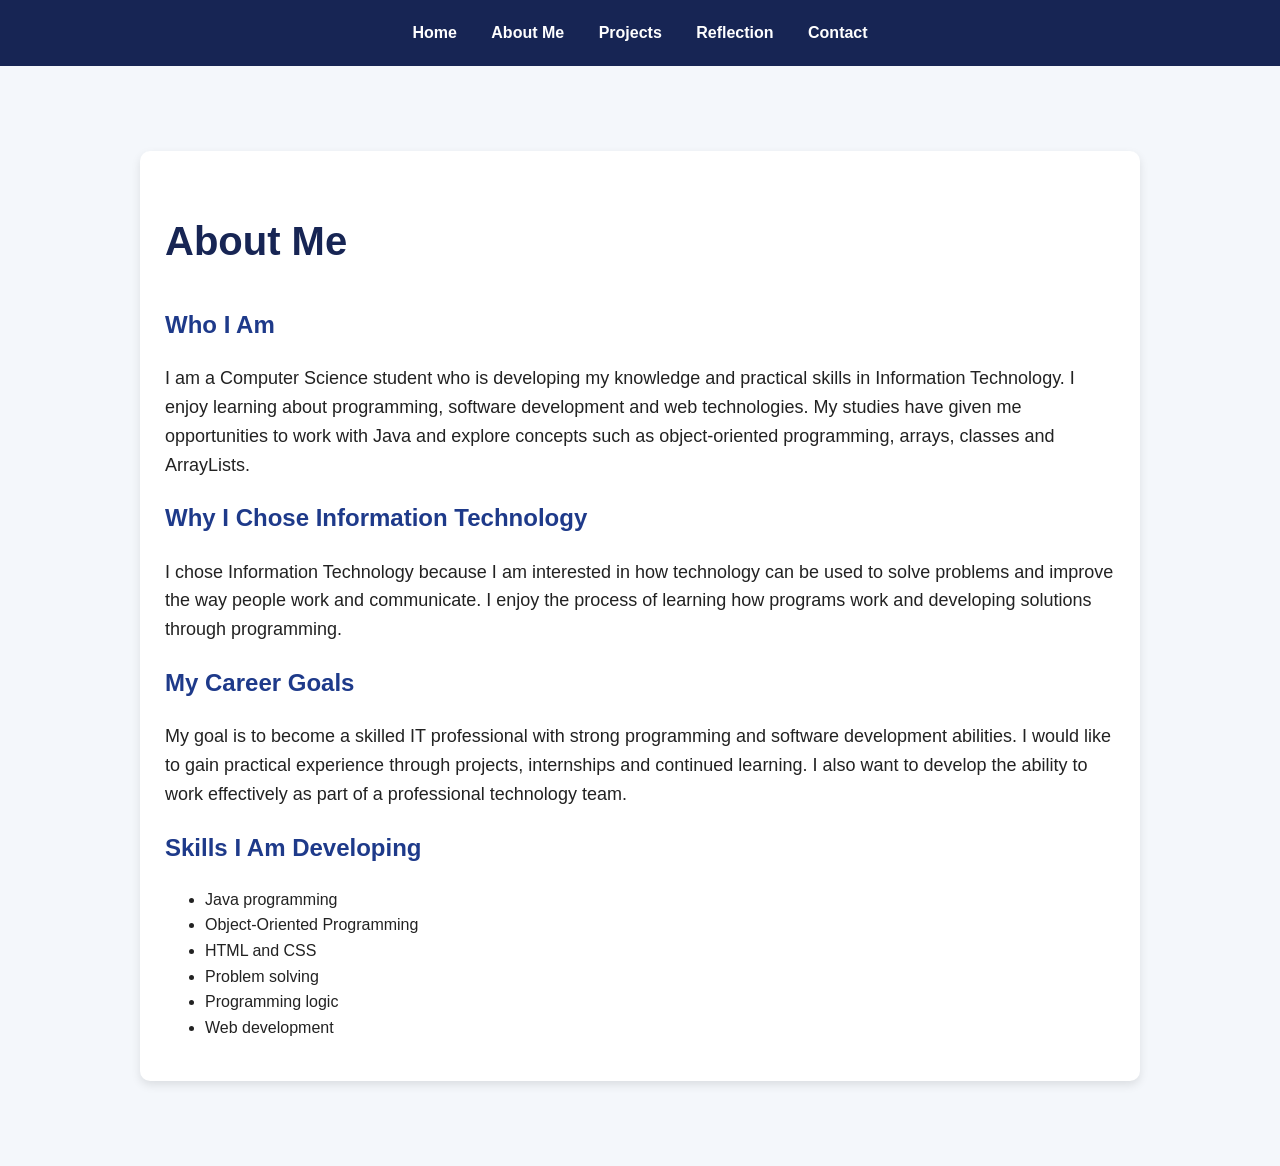
<file: about.html>
<!DOCTYPE html>
<html lang="en">

<head>
    <meta charset="UTF-8">
    <meta name="viewport" content="width=device-width, initial-scale=1.0">

    <title>About Me | Esther Misenga Wishiya</title>

    <link rel="stylesheet" href="style.css">
</head>

<body>
<nav>
    <a href="index.html">Home</a>
    <a href="about.html">About Me</a>
    <a href="projects.html">Projects</a>
    <a href="reflection.html">Reflection</a>
    <a href="contact.html">Contact</a>
</nav>
    <main>

    <section>

        <h1>About Me</h1>

        <h2>Who I Am</h2>

        <p>
            I am a Computer Science student who is developing my
            knowledge and practical skills in Information Technology.
            I enjoy learning about programming, software development
            and web technologies. My studies have given me opportunities
            to work with Java and explore concepts such as
            object-oriented programming, arrays, classes and
            ArrayLists.
        </p>

        <h2>Why I Chose Information Technology</h2>

        <p>
            I chose Information Technology because I am interested in
            how technology can be used to solve problems and improve
            the way people work and communicate. I enjoy the process
            of learning how programs work and developing solutions
            through programming.
        </p>

        <h2>My Career Goals</h2>

        <p>
            My goal is to become a skilled IT professional with strong
            programming and software development abilities. I would
            like to gain practical experience through projects,
            internships and continued learning. I also want to develop
            the ability to work effectively as part of a professional
            technology team.
        </p>

        <h2>Skills I Am Developing</h2>

        <ul>
            <li>Java programming</li>
            <li>Object-Oriented Programming</li>
            <li>HTML and CSS</li>
            <li>Problem solving</li>
            <li>Programming logic</li>
            <li>Web development</li>
        </ul>

    </section>

</main>

</body>
</file>
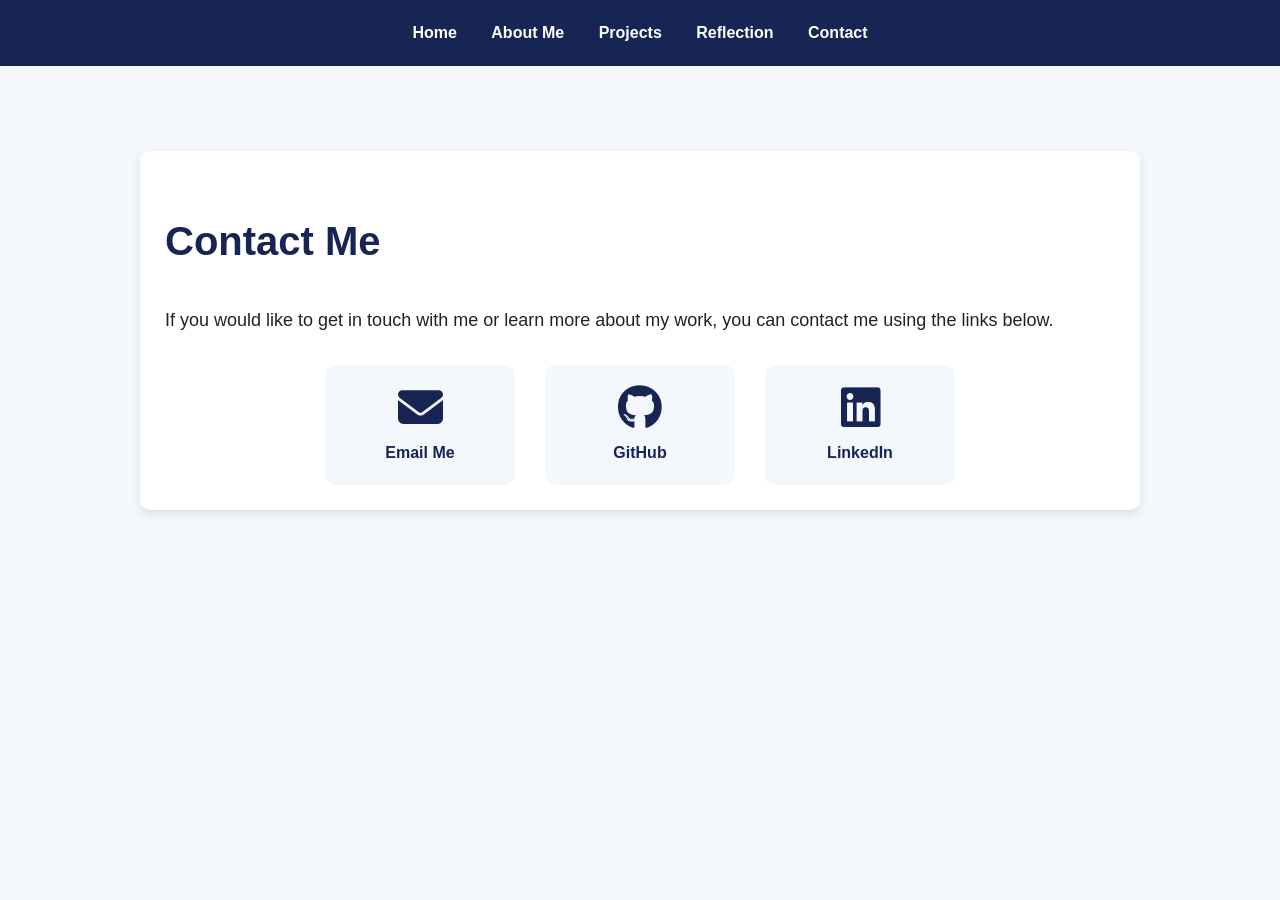
<file: contact.html>
<!DOCTYPE html>
<html lang="en">

<head>
    <meta charset="UTF-8">
    <meta name="viewport" content="width=device-width, initial-scale=1.0">

    <title>Contact | Esther Misenga Wishiya</title>

    <link rel="stylesheet" href="style.css">

    <!-- Font Awesome Icons -->
    <link rel="stylesheet"
          href="https://cdnjs.cloudflare.com/ajax/libs/font-awesome/6.5.2/css/all.min.css">
</head>

<body>

    <nav>
        <a href="index.html">Home</a>
        <a href="about.html">About Me</a>
        <a href="projects.html">Projects</a>
        <a href="reflection.html">Reflection</a>
        <a href="contact.html">Contact</a>
    </nav>

    <main>

        <section>
            <h1>Contact Me</h1>

            <p>
                If you would like to get in touch with me or learn more
                about my work, you can contact me using the links below.
            </p>

            <div class="contact-links">

                <a href="mailto:Estherntumba020@gmail.com"
                   class="contact-item">
                    <i class="fa-solid fa-envelope"></i>
                    <span>Email Me</span>
                </a>

                <a href="https://github.com/Esther-020"
                   target="_blank"
                   rel="noopener noreferrer"
                   class="contact-item">
                    <i class="fa-brands fa-github"></i>
                    <span>GitHub</span>
                </a>

                <a href="https://www.linkedin.com/in/EstherNtumba"
                   target="_blank"
                   rel="noopener noreferrer"
                   class="contact-item">
                    <i class="fa-brands fa-linkedin"></i>
                    <span>LinkedIn</span>
                </a>

            </div>

        </section>

    </main>

</body>

</html>
</file>
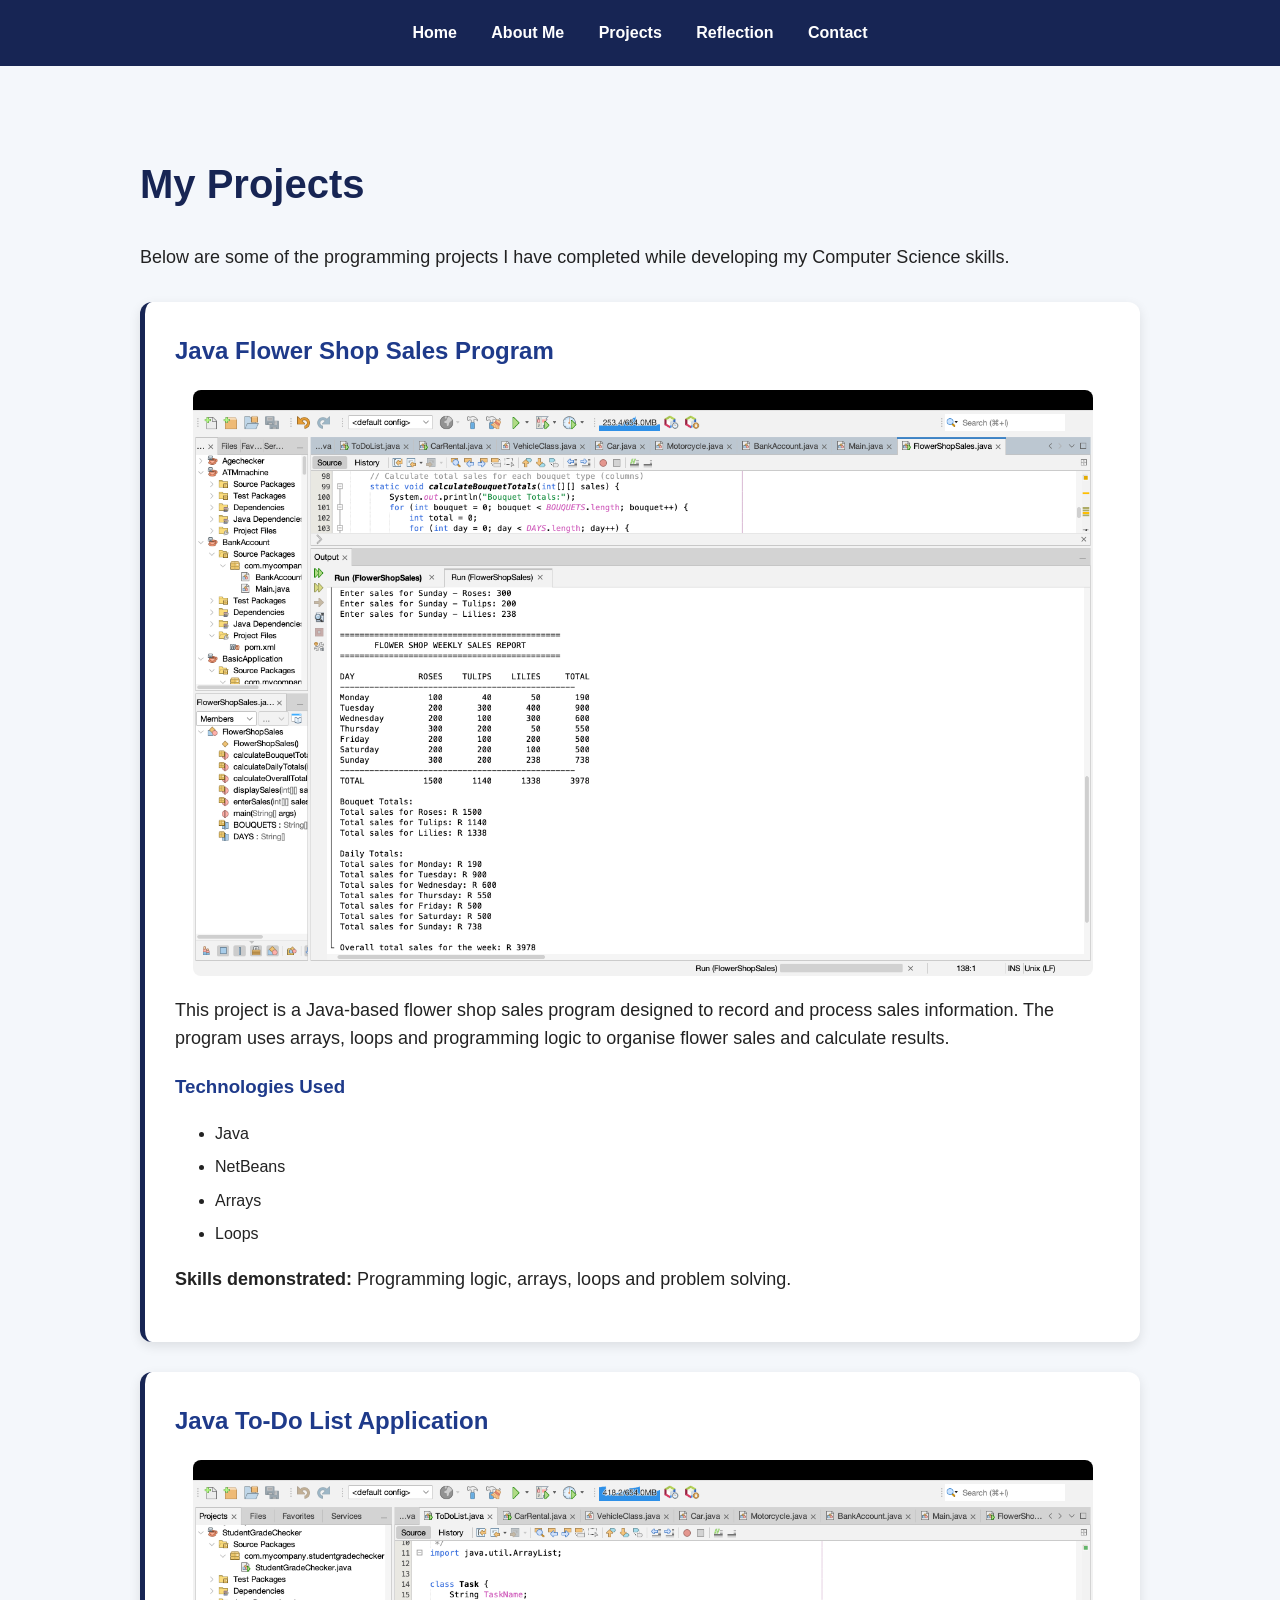
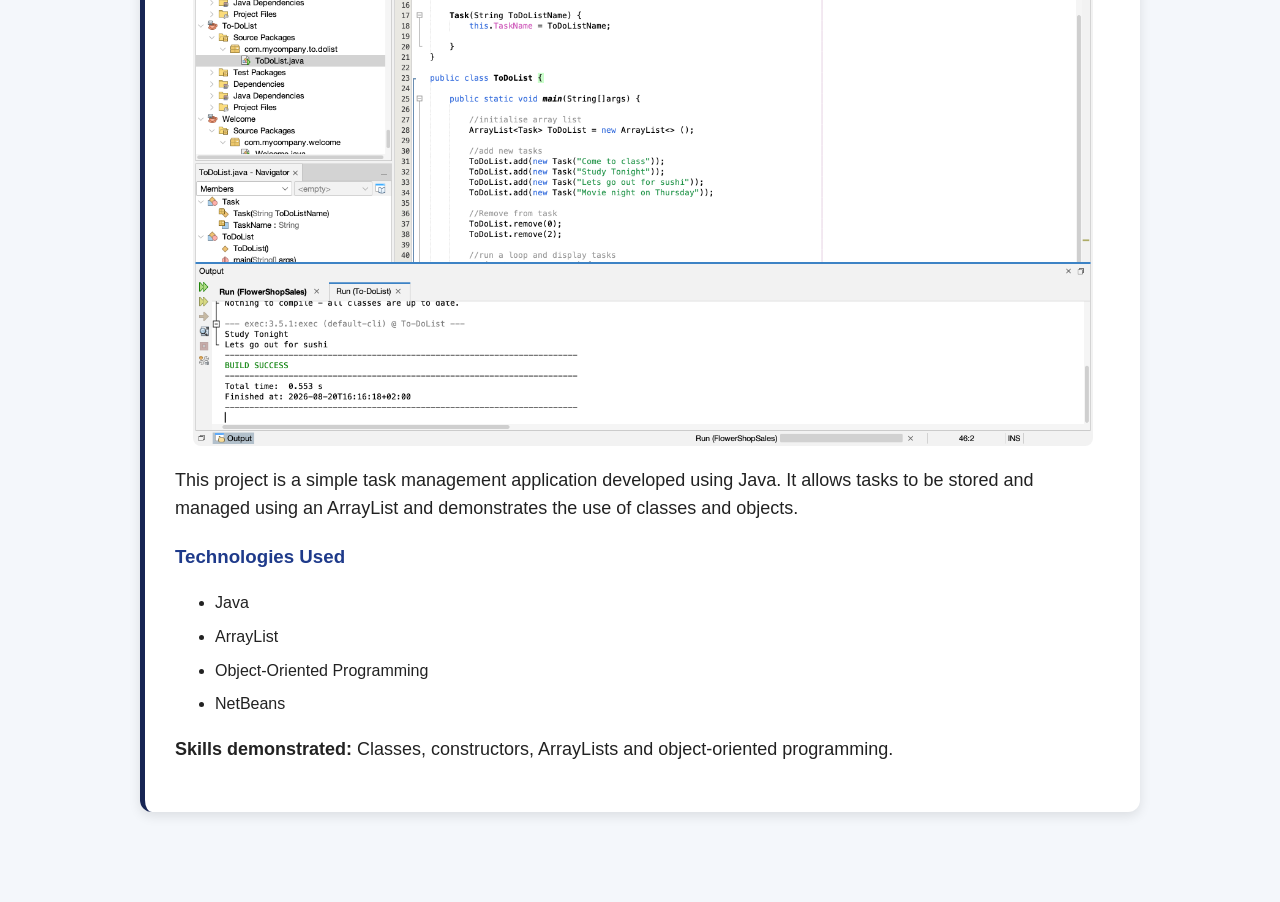
<file: projects.html>
<!DOCTYPE html>
<html lang="en">

<head>
    <meta charset="UTF-8">
    <meta name="viewport" content="width=device-width, initial-scale=1.0">

    <title>Projects | Esther Misenga Wishiya</title>

    <meta name="description"
          content="Projects created by Esther Misenga Wishiya as a Computer Science student.">

          <link rel="stylesheet" href="style.css">
</head>

<body>

    <nav>
        <a href="index.html">Home</a>
        <a href="about.html">About Me</a>
        <a href="projects.html">Projects</a>
        <a href="reflection.html">Reflection</a>
        <a href="contact.html">Contact</a>
    </nav>
<main>

    <h1>My Projects</h1>

    <p>
        Below are some of the programming projects I have completed
        while developing my Computer Science skills.
    </p>

    <section class="project-card">

        <h2>Java Flower Shop Sales Program</h2>
    <img src="images/Flowershop.PNG"
     alt="Flower Shop Sales Program showing the weekly sales report">
        <p>
            This project is a Java-based flower shop sales program
            designed to record and process sales information. The
            program uses arrays, loops and programming logic to
            organise flower sales and calculate results.
        </p>

        <h3>Technologies Used</h3>

        <ul>
            <li>Java</li>
            <li>NetBeans</li>
            <li>Arrays</li>
            <li>Loops</li>
        </ul>

        <p>
            <strong>Skills demonstrated:</strong>
            Programming logic, arrays, loops and problem solving.
        </p>

    </section>


    <section class="project-card">

        <h2>Java To-Do List Application</h2>
     <img src="images/ToDoList.PNG"
     alt="To-Do List Application showing a list of tasks">
        <p>
            This project is a simple task management application
            developed using Java. It allows tasks to be stored and
            managed using an ArrayList and demonstrates the use of
            classes and objects.
        </p>

        <h3>Technologies Used</h3>

        <ul>
            <li>Java</li>
            <li>ArrayList</li>
            <li>Object-Oriented Programming</li>
            <li>NetBeans</li>
        </ul>

        <p>
            <strong>Skills demonstrated:</strong>
            Classes, constructors, ArrayLists and object-oriented
            programming.
        </p>

    </section>

</main>
    

</body>

</html>
</file>
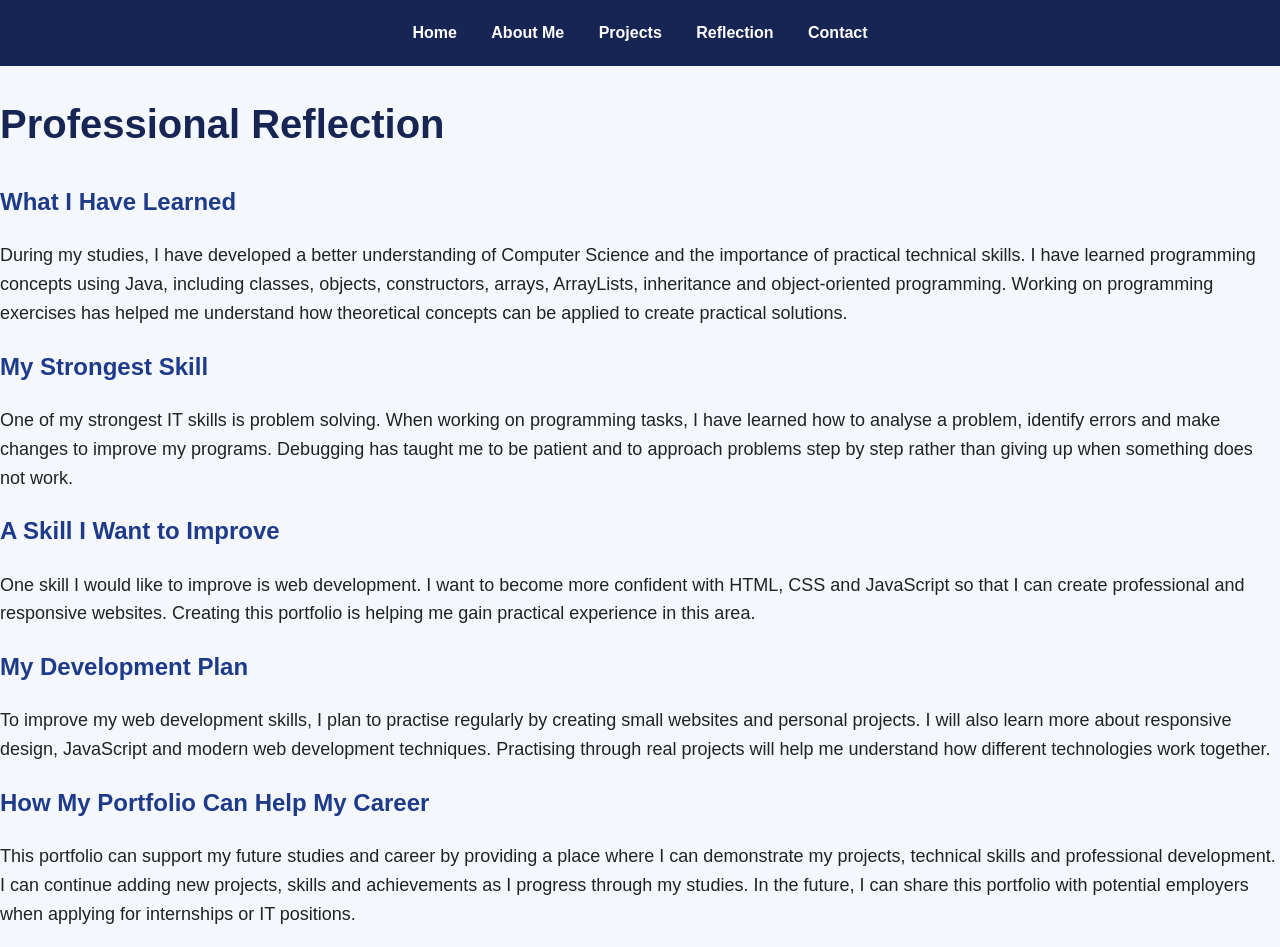
<file: reflection.html>
<!DOCTYPE html>
<html lang="en">

<head>
    <meta charset="UTF-8">
    <meta name="viewport" content="width=device-width, initial-scale=1.0">

    <title>Professional Reflection | Esther Misenga Wishiya</title>

    <meta name="description"
          content="Professional reflection on my development as an Information Technology student.">

          <link rel="stylesheet" href="style.css">
</head>

<body>

    <nav>
        <a href="index.html">Home</a>
        <a href="about.html">About Me</a>
        <a href="projects.html">Projects</a>
        <a href="reflection.html">Reflection</a>
        <a href="contact.html">Contact</a>
    </nav>

    <h1>Professional Reflection</h1>

    <h2>What I Have Learned</h2>

    <p>
        During my studies, I have developed a better understanding
        of Computer Science and the importance of practical
        technical skills. I have learned programming concepts using
        Java, including classes, objects, constructors, arrays,
        ArrayLists, inheritance and object-oriented programming.
        Working on programming exercises has helped me understand
        how theoretical concepts can be applied to create practical
        solutions.
    </p>

    <h2>My Strongest Skill</h2>

    <p>
        One of my strongest IT skills is problem solving. When
        working on programming tasks, I have learned how to analyse
        a problem, identify errors and make changes to improve my
        programs. Debugging has taught me to be patient and to
        approach problems step by step rather than giving up when
        something does not work.
    </p>

    <h2>A Skill I Want to Improve</h2>

    <p>
        One skill I would like to improve is web development. I want
        to become more confident with HTML, CSS and JavaScript so
        that I can create professional and responsive websites.
        Creating this portfolio is helping me gain practical
        experience in this area.
    </p>

    <h2>My Development Plan</h2>

    <p>
        To improve my web development skills, I plan to practise
        regularly by creating small websites and personal projects.
        I will also learn more about responsive design, JavaScript
        and modern web development techniques. Practising through
        real projects will help me understand how different
        technologies work together.
    </p>

    <h2>How My Portfolio Can Help My Career</h2>

    <p>
        This portfolio can support my future studies and career by
        providing a place where I can demonstrate my projects,
        technical skills and professional development. I can
        continue adding new projects, skills and achievements as I
        progress through my studies. In the future, I can share this
        portfolio with potential employers when applying for
        internships or IT positions.
    </p>

</body>

</html>
</file>
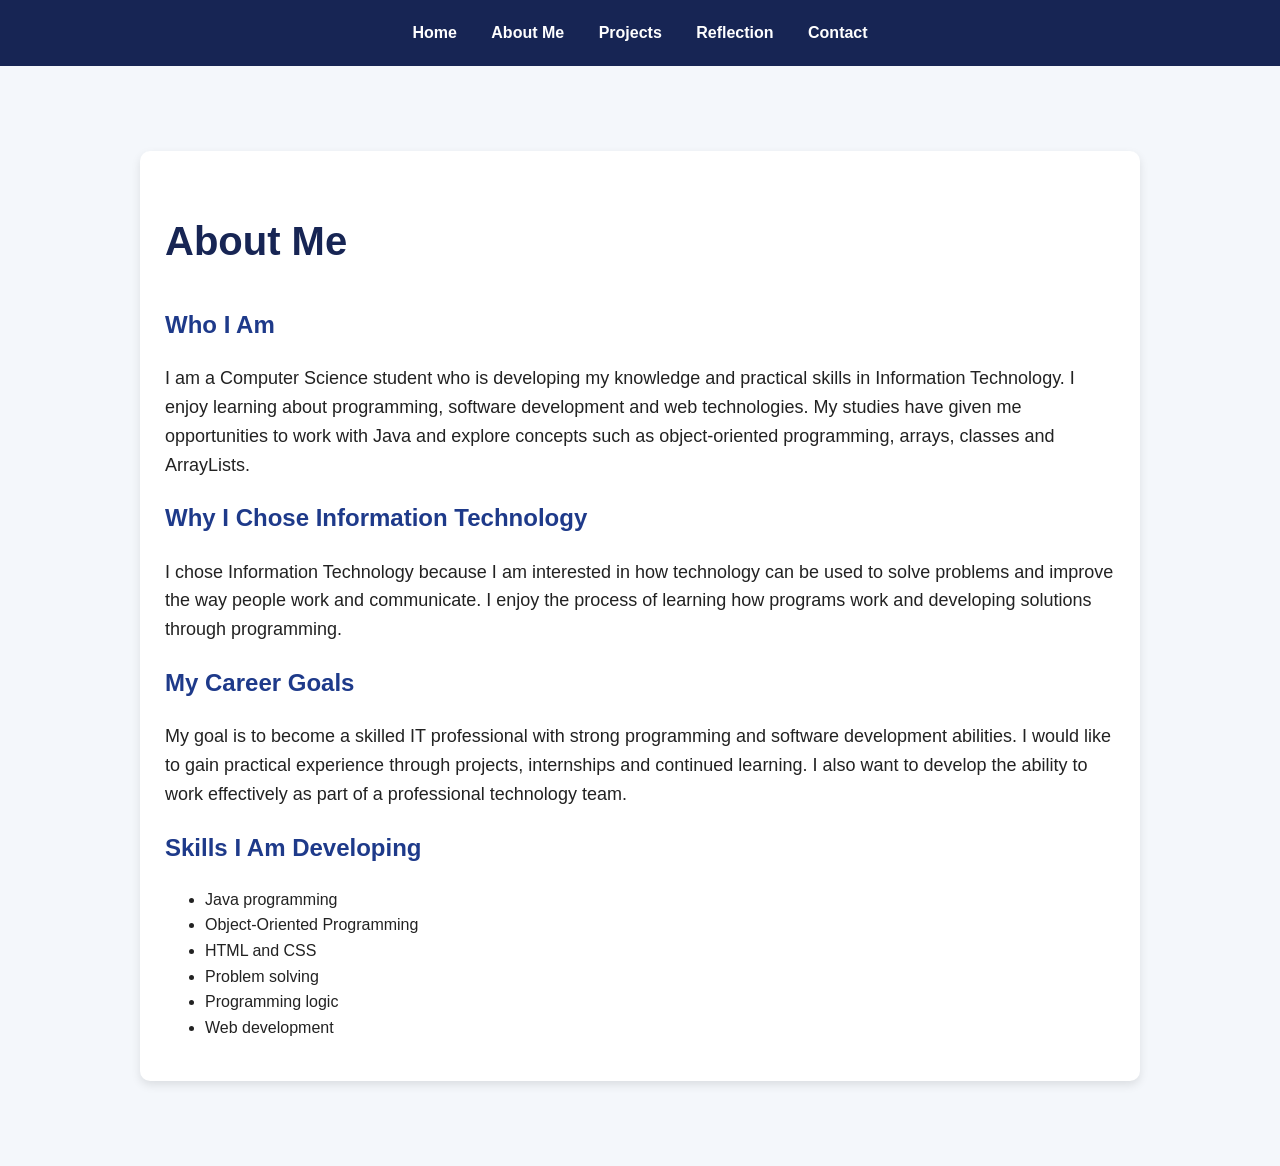
<file: MyPortfolio/about.html>
<!DOCTYPE html>
<html lang="en">

<head>
    <meta charset="UTF-8">
    <meta name="viewport" content="width=device-width, initial-scale=1.0">

    <title>About Me | Esther Misenga Wishiya</title>

    <link rel="stylesheet" href="style.css">
</head>

<body>
<nav>
    <a href="index.html">Home</a>
    <a href="about.html">About Me</a>
    <a href="projects.html">Projects</a>
    <a href="reflection.html">Reflection</a>
    <a href="contact.html">Contact</a>
</nav>
    <main>

    <section>

        <h1>About Me</h1>

        <h2>Who I Am</h2>

        <p>
            I am a Computer Science student who is developing my
            knowledge and practical skills in Information Technology.
            I enjoy learning about programming, software development
            and web technologies. My studies have given me opportunities
            to work with Java and explore concepts such as
            object-oriented programming, arrays, classes and
            ArrayLists.
        </p>

        <h2>Why I Chose Information Technology</h2>

        <p>
            I chose Information Technology because I am interested in
            how technology can be used to solve problems and improve
            the way people work and communicate. I enjoy the process
            of learning how programs work and developing solutions
            through programming.
        </p>

        <h2>My Career Goals</h2>

        <p>
            My goal is to become a skilled IT professional with strong
            programming and software development abilities. I would
            like to gain practical experience through projects,
            internships and continued learning. I also want to develop
            the ability to work effectively as part of a professional
            technology team.
        </p>

        <h2>Skills I Am Developing</h2>

        <ul>
            <li>Java programming</li>
            <li>Object-Oriented Programming</li>
            <li>HTML and CSS</li>
            <li>Problem solving</li>
            <li>Programming logic</li>
            <li>Web development</li>
        </ul>

    </section>

</main>

</body>
</html>
</file>
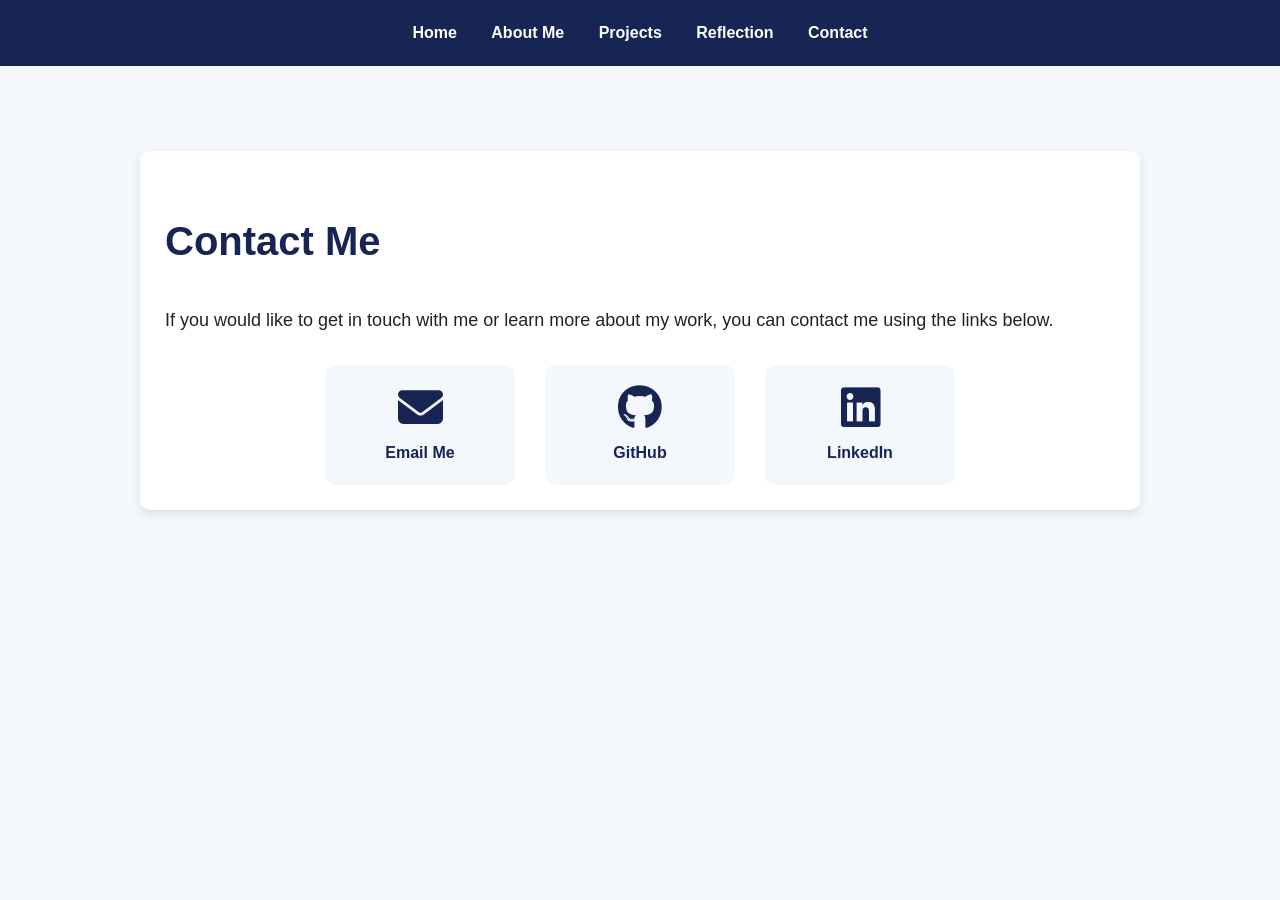
<file: MyPortfolio/contact.html>
<!DOCTYPE html>
<html lang="en">

<head>
    <meta charset="UTF-8">
    <meta name="viewport" content="width=device-width, initial-scale=1.0">

    <title>Contact | Esther Misenga Wishiya</title>

    <link rel="stylesheet" href="style.css">

    <!-- Font Awesome Icons -->
    <link rel="stylesheet"
          href="https://cdnjs.cloudflare.com/ajax/libs/font-awesome/6.5.2/css/all.min.css">
</head>

<body>

    <nav>
        <a href="index.html">Home</a>
        <a href="about.html">About Me</a>
        <a href="projects.html">Projects</a>
        <a href="reflection.html">Reflection</a>
        <a href="contact.html">Contact</a>
    </nav>

    <main>

        <section>
            <h1>Contact Me</h1>

            <p>
                If you would like to get in touch with me or learn more
                about my work, you can contact me using the links below.
            </p>

            <div class="contact-links">

                <a href="mailto:Estherntumba020@gmail.com"
                   class="contact-item">
                    <i class="fa-solid fa-envelope"></i>
                    <span>Email Me</span>
                </a>

                <a href="https://github.com/Esther-020"
                   target="_blank"
                   rel="noopener noreferrer"
                   class="contact-item">
                    <i class="fa-brands fa-github"></i>
                    <span>GitHub</span>
                </a>

                <a href="https://www.linkedin.com/in/EstherNtumba"
                   target="_blank"
                   rel="noopener noreferrer"
                   class="contact-item">
                    <i class="fa-brands fa-linkedin"></i>
                    <span>LinkedIn</span>
                </a>

            </div>

        </section>

    </main>

</body>

</html>
</file>
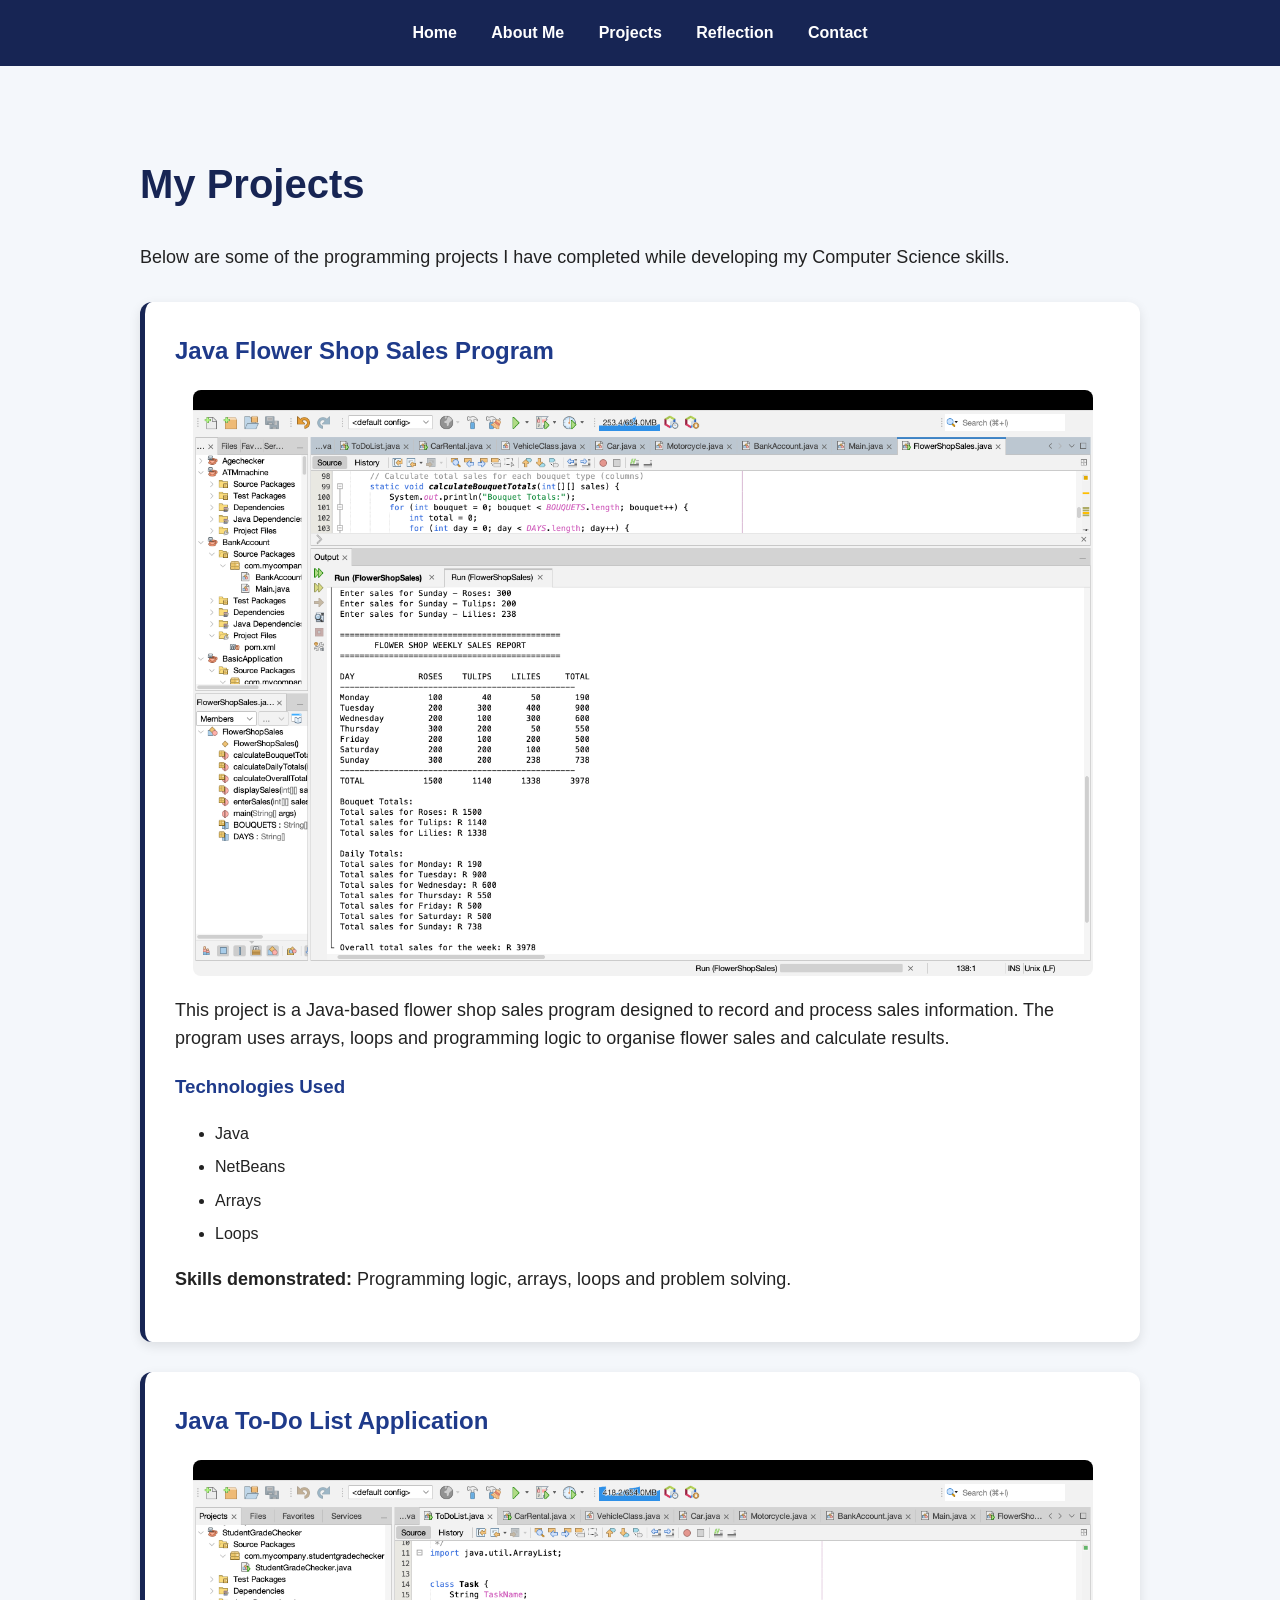
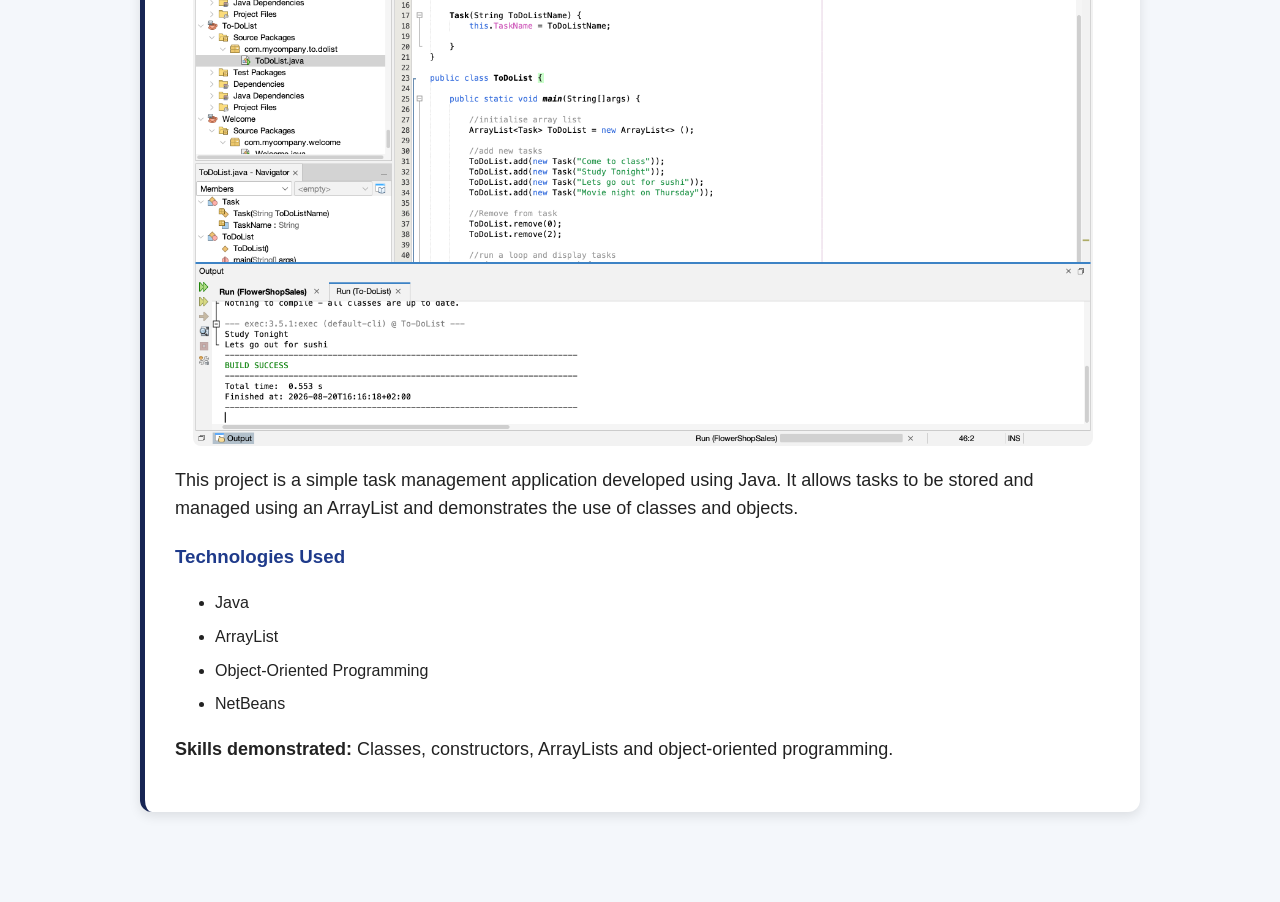
<file: MyPortfolio/projects.html>
<!DOCTYPE html>
<html lang="en">

<head>
    <meta charset="UTF-8">
    <meta name="viewport" content="width=device-width, initial-scale=1.0">

    <title>Projects | Esther Misenga Wishiya</title>

    <meta name="description"
          content="Projects created by Esther Misenga Wishiya as a Computer Science student.">

          <link rel="stylesheet" href="style.css">
</head>

<body>

    <nav>
        <a href="index.html">Home</a>
        <a href="about.html">About Me</a>
        <a href="projects.html">Projects</a>
        <a href="reflection.html">Reflection</a>
        <a href="contact.html">Contact</a>
    </nav>
<main>

    <h1>My Projects</h1>

    <p>
        Below are some of the programming projects I have completed
        while developing my Computer Science skills.
    </p>

    <section class="project-card">

        <h2>Java Flower Shop Sales Program</h2>
    <img src="images/Flowershop.PNG"
     alt="Flower Shop Sales Program showing the weekly sales report">
        <p>
            This project is a Java-based flower shop sales program
            designed to record and process sales information. The
            program uses arrays, loops and programming logic to
            organise flower sales and calculate results.
        </p>

        <h3>Technologies Used</h3>

        <ul>
            <li>Java</li>
            <li>NetBeans</li>
            <li>Arrays</li>
            <li>Loops</li>
        </ul>

        <p>
            <strong>Skills demonstrated:</strong>
            Programming logic, arrays, loops and problem solving.
        </p>

    </section>


    <section class="project-card">

        <h2>Java To-Do List Application</h2>
     <img src="images/ToDoList.PNG"
     alt="To-Do List Application showing a list of tasks">
        <p>
            This project is a simple task management application
            developed using Java. It allows tasks to be stored and
            managed using an ArrayList and demonstrates the use of
            classes and objects.
        </p>

        <h3>Technologies Used</h3>

        <ul>
            <li>Java</li>
            <li>ArrayList</li>
            <li>Object-Oriented Programming</li>
            <li>NetBeans</li>
        </ul>

        <p>
            <strong>Skills demonstrated:</strong>
            Classes, constructors, ArrayLists and object-oriented
            programming.
        </p>

    </section>

</main>
    

</body>

</html>
</file>
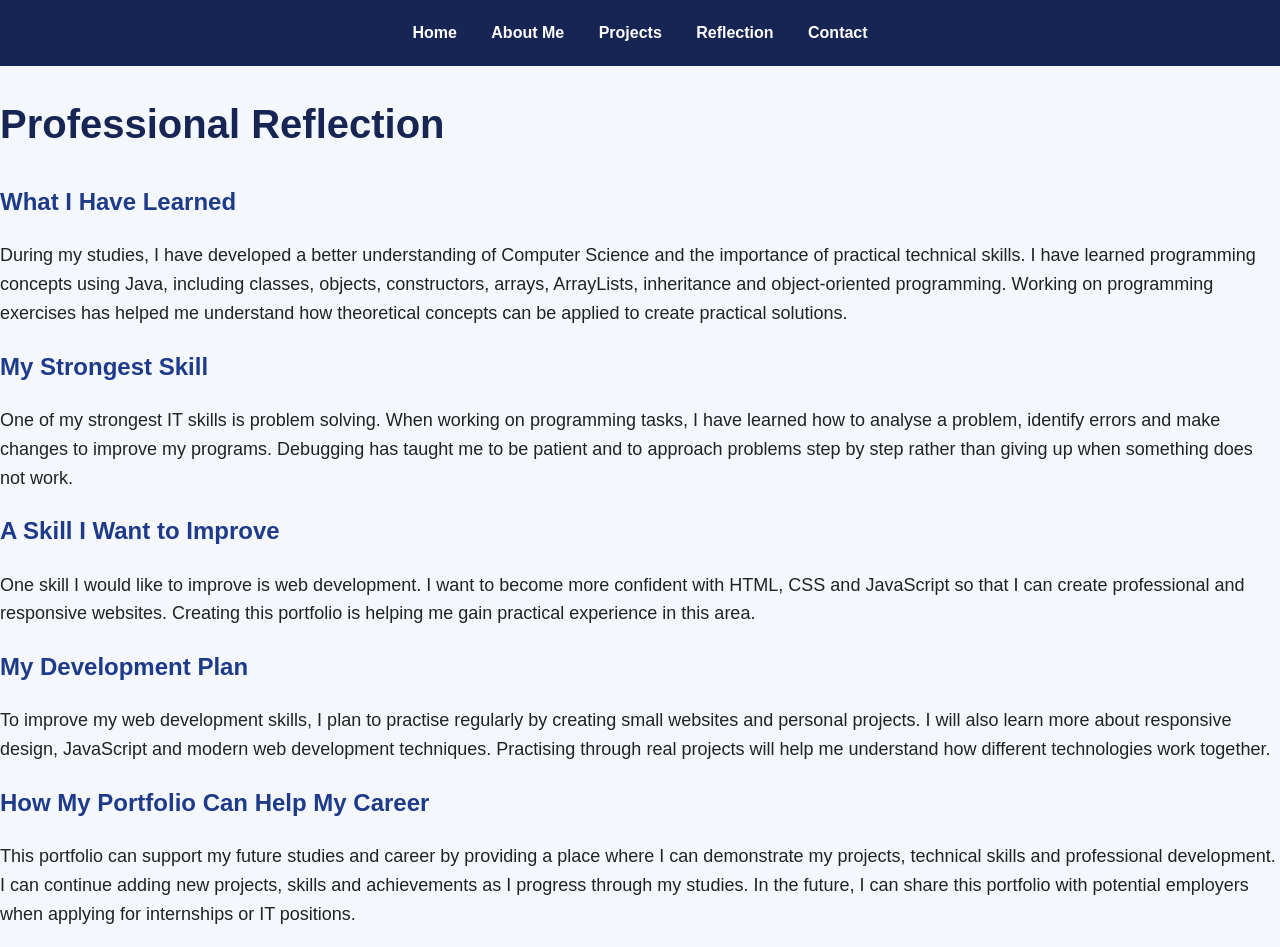
<file: MyPortfolio/reflection.html>
<!DOCTYPE html>
<html lang="en">

<head>
    <meta charset="UTF-8">
    <meta name="viewport" content="width=device-width, initial-scale=1.0">

    <title>Professional Reflection | Esther Misenga Wishiya</title>

    <meta name="description"
          content="Professional reflection on my development as an Information Technology student.">

          <link rel="stylesheet" href="style.css">
</head>

<body>

    <nav>
        <a href="index.html">Home</a>
        <a href="about.html">About Me</a>
        <a href="projects.html">Projects</a>
        <a href="reflection.html">Reflection</a>
        <a href="contact.html">Contact</a>
    </nav>

    <h1>Professional Reflection</h1>

    <h2>What I Have Learned</h2>

    <p>
        During my studies, I have developed a better understanding
        of Computer Science and the importance of practical
        technical skills. I have learned programming concepts using
        Java, including classes, objects, constructors, arrays,
        ArrayLists, inheritance and object-oriented programming.
        Working on programming exercises has helped me understand
        how theoretical concepts can be applied to create practical
        solutions.
    </p>

    <h2>My Strongest Skill</h2>

    <p>
        One of my strongest IT skills is problem solving. When
        working on programming tasks, I have learned how to analyse
        a problem, identify errors and make changes to improve my
        programs. Debugging has taught me to be patient and to
        approach problems step by step rather than giving up when
        something does not work.
    </p>

    <h2>A Skill I Want to Improve</h2>

    <p>
        One skill I would like to improve is web development. I want
        to become more confident with HTML, CSS and JavaScript so
        that I can create professional and responsive websites.
        Creating this portfolio is helping me gain practical
        experience in this area.
    </p>

    <h2>My Development Plan</h2>

    <p>
        To improve my web development skills, I plan to practise
        regularly by creating small websites and personal projects.
        I will also learn more about responsive design, JavaScript
        and modern web development techniques. Practising through
        real projects will help me understand how different
        technologies work together.
    </p>

    <h2>How My Portfolio Can Help My Career</h2>

    <p>
        This portfolio can support my future studies and career by
        providing a place where I can demonstrate my projects,
        technical skills and professional development. I can
        continue adding new projects, skills and achievements as I
        progress through my studies. In the future, I can share this
        portfolio with potential employers when applying for
        internships or IT positions.
    </p>

</body>

</html>
</file>
<file: style.css>
/* General page styling */

body {
    font-family: Arial, sans-serif;
    margin: 0;
    background-color: #f4f7fb;
    color: #222;
    line-height: 1.6;
}


/* Navigation bar */

nav {
    background-color: #172554;
    padding: 20px;
    text-align: center;
}

nav a {
    color: white;
    text-decoration: none;
    margin: 0 15px;
    font-weight: bold;
}

nav a:hover {
    color: #93c5fd;
}


/* Main content */

main {
    max-width: 1000px;
    margin: 40px auto;
    padding: 20px;
}


/* Headings */

h1 {
    color: #172554;
    font-size: 40px;
}

h2 {
    color: #1e3a8a;
}


/* Paragraphs */

p {
    font-size: 18px;
}


/* Project sections */

section {
    background-color: white;
    padding: 25px;
    margin: 25px 0;
    border-radius: 10px;
    box-shadow: 0 4px 10px rgba(0, 0, 0, 0.1);
}


/* Links */

a {
    color: #1d4ed8;
}

a:hover {
    text-decoration: underline;
}


/* Mobile devices */

@media (max-width: 600px) {

    nav a {
        display: block;
        margin: 10px;
    }

    main {
        margin: 20px;
    }

    h1 {
        font-size: 30px;
    }

}
/* Profile picture */

.hero img {
    width: 200px;
    height: 200px;
    object-fit: cover;
    border-radius: 50%;
}

.project-card img {
    width: 100%;
    max-width: 900px;
    height: auto;
    border-radius: 8px;
    display: block;
    margin: 20px auto;
}
    

/* Home page */

.hero {
    text-align: center;
}

.hero img {
    display: block;
    margin: 0 auto 20px;
}

.hero p {
    max-width: 800px;
    margin: 20px auto;
}

.button {
    display: inline-block;
    background-color: #172554;
    color: white;
    padding: 12px 25px;
    border-radius: 6px;
    text-decoration: none;
    font-weight: bold;
}

.button:hover {
    background-color: #1e3a8a;
}
/* Project cards */

.project-card {
    background-color: white;
    padding: 30px;
    margin: 30px 0;
    border-radius: 12px;
    box-shadow: 0 4px 12px rgba(0, 0, 0, 0.1);
    border-left: 5px solid #172554;
}

.project-card h2 {
    margin-top: 0;
}

.project-card h3 {
    color: #1e3a8a;
}

.project-card li {
    margin-bottom: 8px;
}/* Contact links */
.contact-links {
    display: flex;
    justify-content: center;
    gap: 30px;
    margin-top: 30px;
    flex-wrap: wrap;
}

.contact-item {
    display: flex;
    flex-direction: column;
    align-items: center;
    justify-content: center;
    width: 150px;
    padding: 20px;
    background-color: #f4f7fb;
    border-radius: 10px;
    text-decoration: none;
    color: #172554;
    font-weight: bold;
    transition: 0.3s;
}

.contact-item i {
    font-size: 45px;
    margin-bottom: 10px;
}

.contact-item:hover {
    transform: translateY(-5px);
    background-color: #e0e7ff;
}

.contact-item span {
    font-size: 16px;
}
</file>
<file: MyPortfolio/style.css>
/* General page styling */

body {
    font-family: Arial, sans-serif;
    margin: 0;
    background-color: #f4f7fb;
    color: #222;
    line-height: 1.6;
}


/* Navigation bar */

nav {
    background-color: #172554;
    padding: 20px;
    text-align: center;
}

nav a {
    color: white;
    text-decoration: none;
    margin: 0 15px;
    font-weight: bold;
}

nav a:hover {
    color: #93c5fd;
}


/* Main content */

main {
    max-width: 1000px;
    margin: 40px auto;
    padding: 20px;
}


/* Headings */

h1 {
    color: #172554;
    font-size: 40px;
}

h2 {
    color: #1e3a8a;
}


/* Paragraphs */

p {
    font-size: 18px;
}


/* Project sections */

section {
    background-color: white;
    padding: 25px;
    margin: 25px 0;
    border-radius: 10px;
    box-shadow: 0 4px 10px rgba(0, 0, 0, 0.1);
}


/* Links */

a {
    color: #1d4ed8;
}

a:hover {
    text-decoration: underline;
}


/* Mobile devices */

@media (max-width: 600px) {

    nav a {
        display: block;
        margin: 10px;
    }

    main {
        margin: 20px;
    }

    h1 {
        font-size: 30px;
    }

}
/* Profile picture */

.hero img {
    width: 200px;
    height: 200px;
    object-fit: cover;
    border-radius: 50%;
}

.project-card img {
    width: 100%;
    max-width: 900px;
    height: auto;
    border-radius: 8px;
    display: block;
    margin: 20px auto;
}
    

/* Home page */

.hero {
    text-align: center;
}

.hero img {
    display: block;
    margin: 0 auto 20px;
}

.hero p {
    max-width: 800px;
    margin: 20px auto;
}

.button {
    display: inline-block;
    background-color: #172554;
    color: white;
    padding: 12px 25px;
    border-radius: 6px;
    text-decoration: none;
    font-weight: bold;
}

.button:hover {
    background-color: #1e3a8a;
}
/* Project cards */

.project-card {
    background-color: white;
    padding: 30px;
    margin: 30px 0;
    border-radius: 12px;
    box-shadow: 0 4px 12px rgba(0, 0, 0, 0.1);
    border-left: 5px solid #172554;
}

.project-card h2 {
    margin-top: 0;
}

.project-card h3 {
    color: #1e3a8a;
}

.project-card li {
    margin-bottom: 8px;
}/* Contact links */
.contact-links {
    display: flex;
    justify-content: center;
    gap: 30px;
    margin-top: 30px;
    flex-wrap: wrap;
}

.contact-item {
    display: flex;
    flex-direction: column;
    align-items: center;
    justify-content: center;
    width: 150px;
    padding: 20px;
    background-color: #f4f7fb;
    border-radius: 10px;
    text-decoration: none;
    color: #172554;
    font-weight: bold;
    transition: 0.3s;
}

.contact-item i {
    font-size: 45px;
    margin-bottom: 10px;
}

.contact-item:hover {
    transform: translateY(-5px);
    background-color: #e0e7ff;
}

.contact-item span {
    font-size: 16px;
}
</file>
